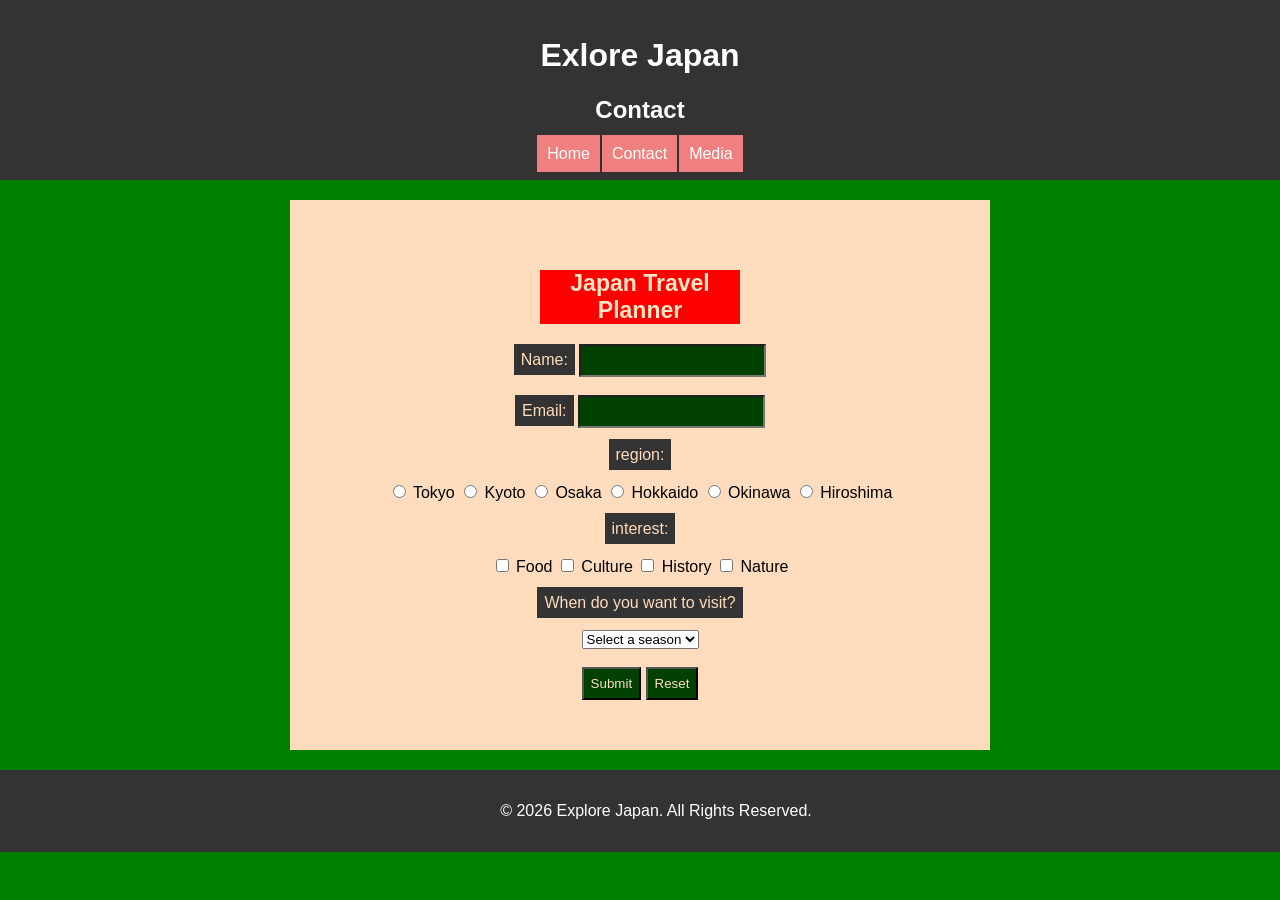
<file: Contact.html>
<!doctype html>
<html lang="en">
  <head>
    <meta charset="UTF-8">
    <meta name="viewport" content="width=device-width, initial-scale=1.0">
    <title>Exlore Japan - Contact</title>
    <link rel="stylesheet" href="main.css">
    <link rel="shortcut icon" href="images/JAPAN-icon.svg">
  </head>
  <body>
    <header>
      <h1>Exlore Japan</h1>
      <h2>Contact</h2>
      <nav>
        <ul>
          <li><a href="index.html">Home</a></li>
          <li><a href="Contact.html">Contact</a></li>
          <li><a href="Media.html">Media</a></li>
        </ul>
      </nav>
    </header>
    <main>
      <form action="Contact.html" method="post" class="contact-form">
        <h2>Japan Travel Planner</h2>
        <label for="name">Name:</label>
        <input type="text" id="name" name="name" required><br><br>

        <label for="email">Email:</label>
        <input type="email" id="email" name="email" required><br><br>

        <label>region:</label>
        <br><br>
          <input type="radio"  name="region" value="Tokyo">
          Tokyo
          
          <input type="radio" name="region" value="Kyoto">
          Kyoto
       
          <input type="radio" name="region" value="Osaka">
          Osaka
        
          <input type="radio" name="region" value="Hokkaido">
          Hokkaido

          <input type="radio" name="region" value="Okinawa">
          Okinawa

          <input type="radio" name="region" value="Hiroshima">
          Hiroshima
         <br><br>
         <label>interest:</label>
         <br><br>
        <input type="checkbox" name="interest" value="Food">
        Food

        <input type="checkbox" name="interest" value="Culture">
        Culture

        <input type="checkbox" name="interest" value="History">
        History

        <input type="checkbox" name="interest" value="Nature">
        Nature
        <br><br>

        <label for="season">When do you want to visit?</label>
        <br><br>
        <select id="season" name="season">
          <option value="">Select a season</option>
          <option value="spring">Spring</option>
          <option value="summer">Summer</option>
          <option value="fall">Fall</option>
          <option value="winter">Winter</option>
        </select>

        <br><br>
        <input type="submit" value="Submit">
        <input type="reset" value="Reset">
      </form>
    </main>
    <footer>
      <p>&copy; 2026 Explore Japan. All Rights Reserved.</p>
    </footer>
  </body>
</html>
</file>
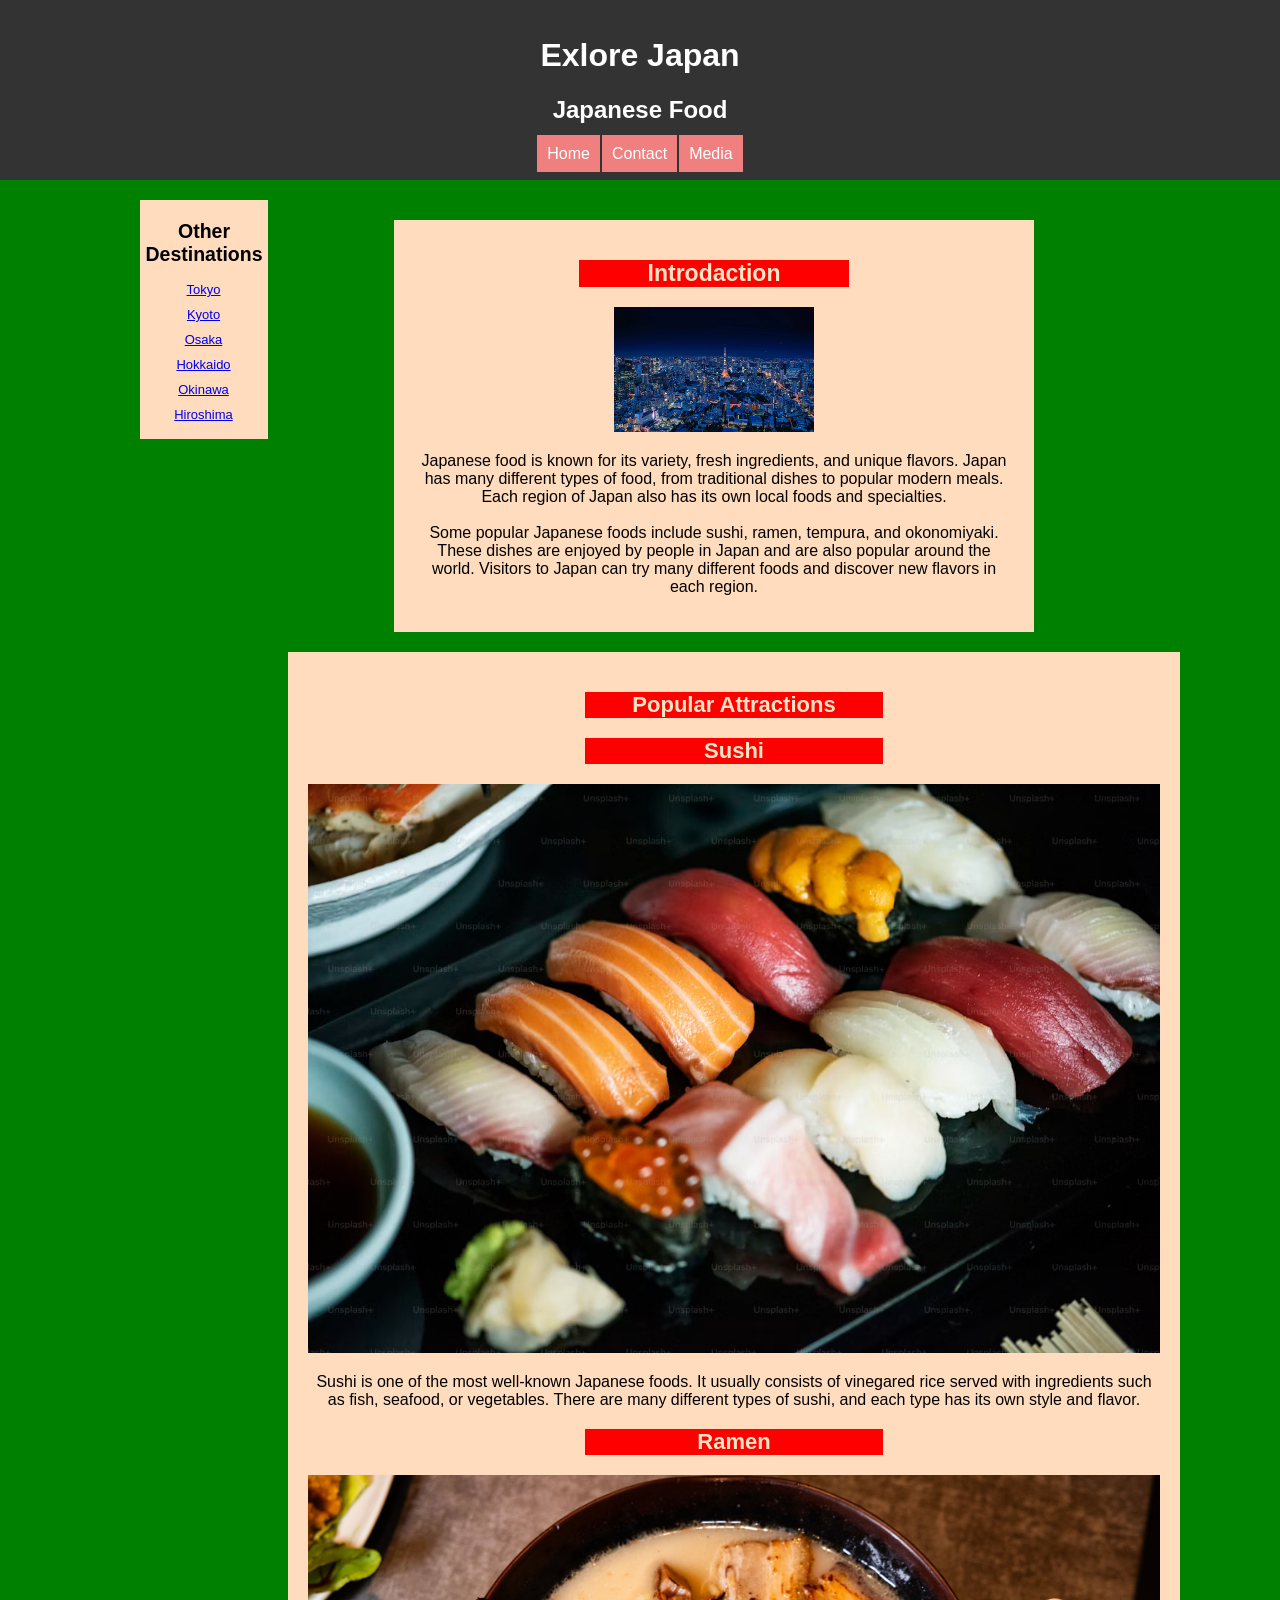
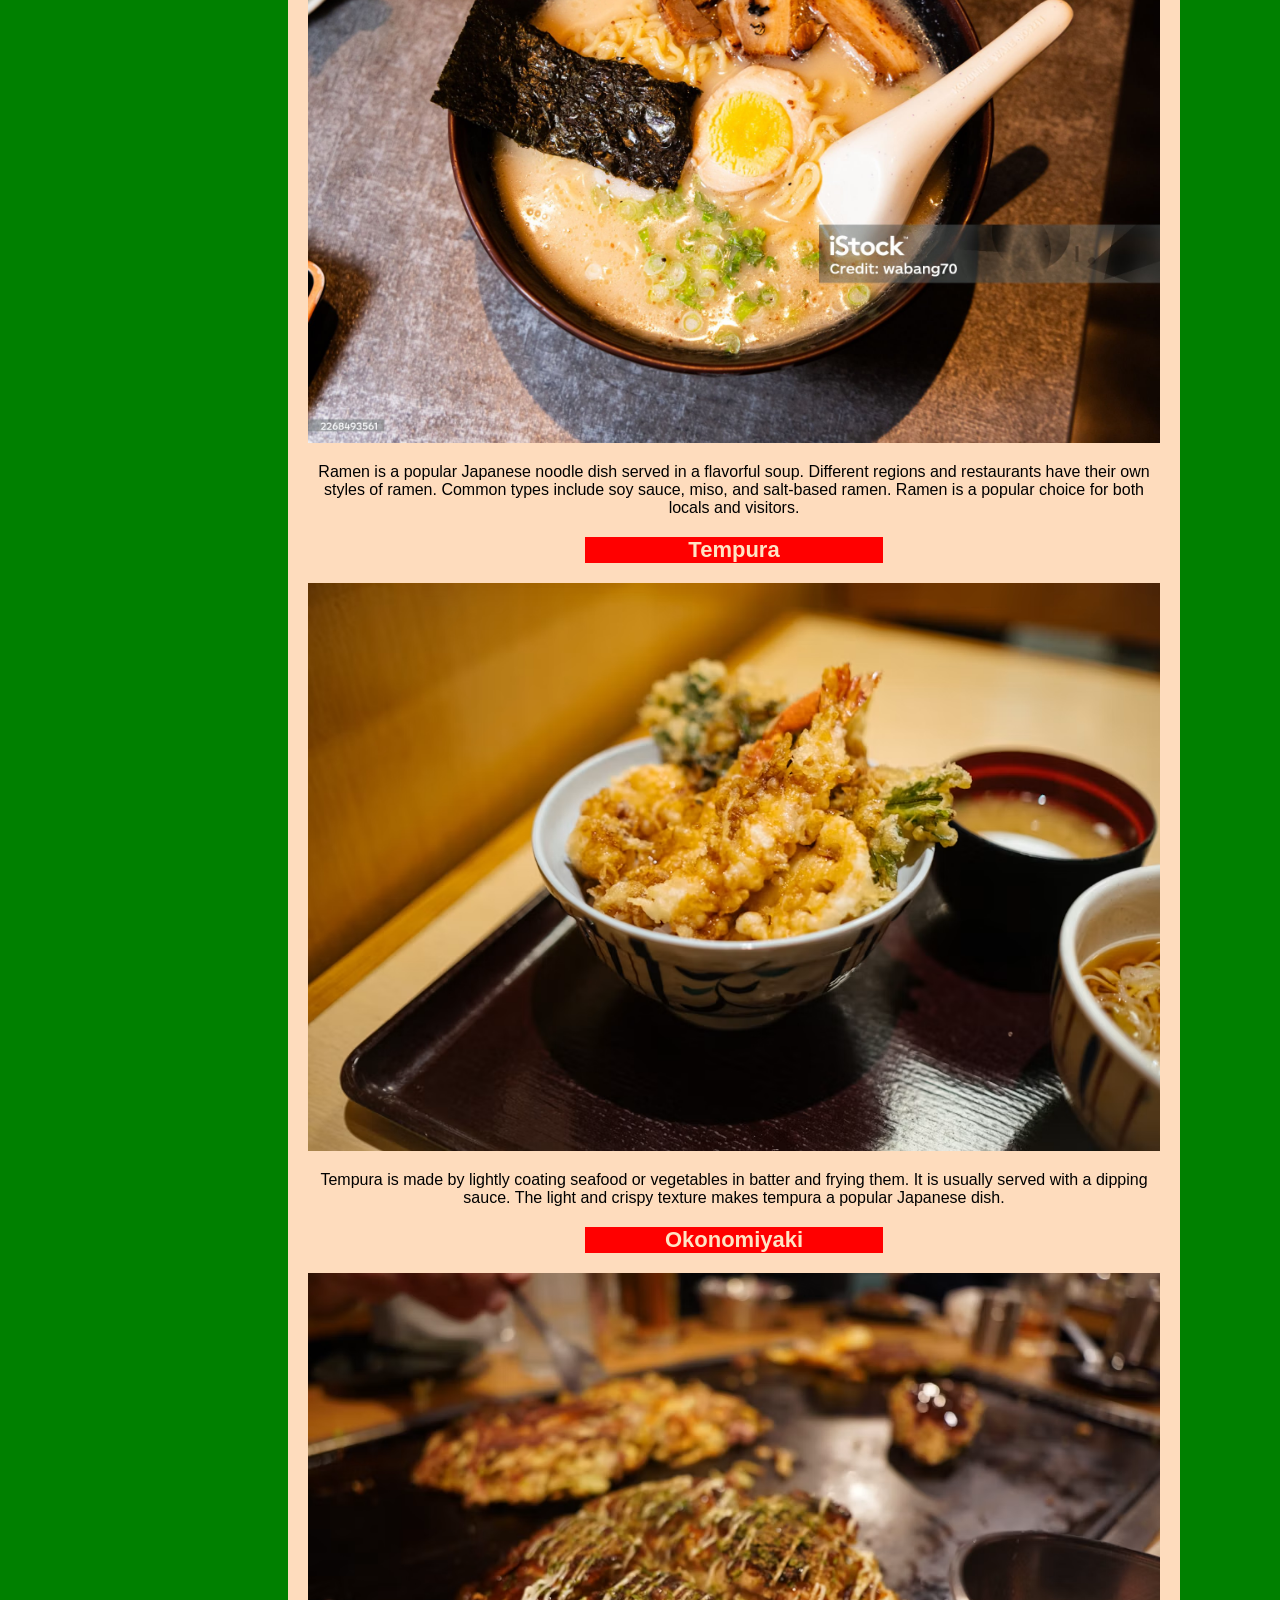
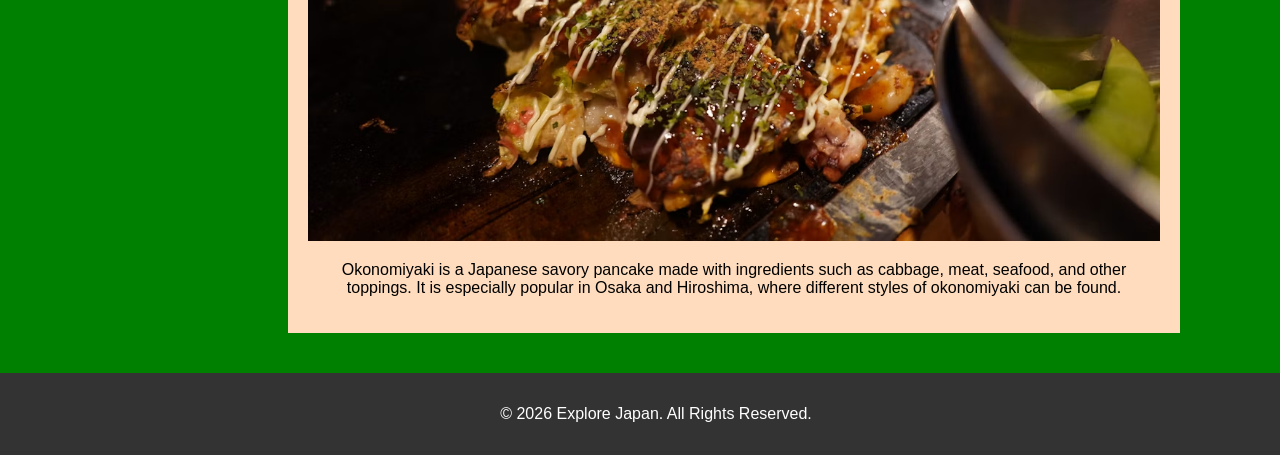
<file: food.html>
<!doctype html>
<html lang="en">
  <head>
    <meta charset="UTF-8">
    <meta name="viewport" content="width=device-width, initial-scale=1.0">
    <title>Exlore Japan - Food</title>
    <link rel="stylesheet" href="main.css">
    <link rel="shortcut icon" href="images/JAPAN-icon.svg">

     <style>
        body {
            text-align: center;
        }
     </style>

  </head>
  <body>
    <header>
      <h1>Exlore Japan</h1>
      <h2>Japanese Food</h2>
      <nav>
        <ul>
          <li><a href="index.html">Home</a></li>
          <li><a href="Contact.html">Contact</a></li>
          <li><a href="Media.html">Media</a></li>
        </ul>
      </nav>
    </header>
    <div class="MCC">
      <aside id="secondary-menu">
        <h2>Other Destinations</h2>
        <ul> 
        <li><a href="Tokyo.html">Tokyo</a></li>
        <li><a href="Kyoto.html">Kyoto</a></li>
        <li><a href="Osaka.html">Osaka</a></li>
        <li><a href="Hokkaido.html">Hokkaido</a></li>
        <li><a href="Okinawa.html">Okinawa</a></li>
        <li><a href="Hiroshima.html">Hiroshima</a></li>
        </ul>
      </aside>
    <main>
      <section id="Introdaction">
        <h2>Introdaction</h2>
        <img src="images/Tokyo.avif" alt="Tokyo" width="200">
        <p>
          Japanese food is known for its variety, fresh ingredients, and unique flavors. Japan has many different types of food, from traditional dishes to popular modern meals. Each region of Japan also has its own local foods and specialties.
          <br><br>
         Some popular Japanese foods include sushi, ramen, tempura, and okonomiyaki. These dishes are enjoyed by people in Japan and are also popular around the world. Visitors to Japan can try many different foods and discover new flavors in each region.
        </p>
      </section>
      <section id="Attractions">
        <h2>Popular Attractions</h2>
       <div>
          <h2>Sushi</h2>
          <img src="images/Sushi.avif" alt="Sushi" width="200">
          <p>Sushi is one of the most well-known Japanese foods. It usually consists of vinegared rice served with ingredients such as fish, seafood, or vegetables. There are many different types of sushi, and each type has its own style and flavor.</p>
       </div>
       <div>
          <h2>Ramen</h2>
          <img src="images/Ramen.jpg" alt="Ramen" width="200">
          <p>Ramen is a popular Japanese noodle dish served in a flavorful soup. Different regions and restaurants have their own styles of ramen. Common types include soy sauce, miso, and salt-based ramen. Ramen is a popular choice for both locals and visitors.</p>
       </div>
       <div>
          <h2>Tempura</h2>
          <img src="images/Tempura.avif" alt="Tempura" width="200">
          <p>Tempura is made by lightly coating seafood or vegetables in batter and frying them. It is usually served with a dipping sauce. The light and crispy texture makes tempura a popular Japanese dish.</p>
       </div>
       <div>
          <h2>Okonomiyaki</h2>
          <img src="images/Okonomiyaki.avif" alt="Okonomiyaki" width="200">
          <p>Okonomiyaki is a Japanese savory pancake made with ingredients such as cabbage, meat, seafood, and other toppings. It is especially popular in Osaka and Hiroshima, where different styles of okonomiyaki can be found.</p>
       </div>
      </section>
    </main>
    </div>
    <footer>
      <p>&copy; 2026 Explore Japan. All Rights Reserved.</p>
    </footer>
  </body>
</html>
</file>
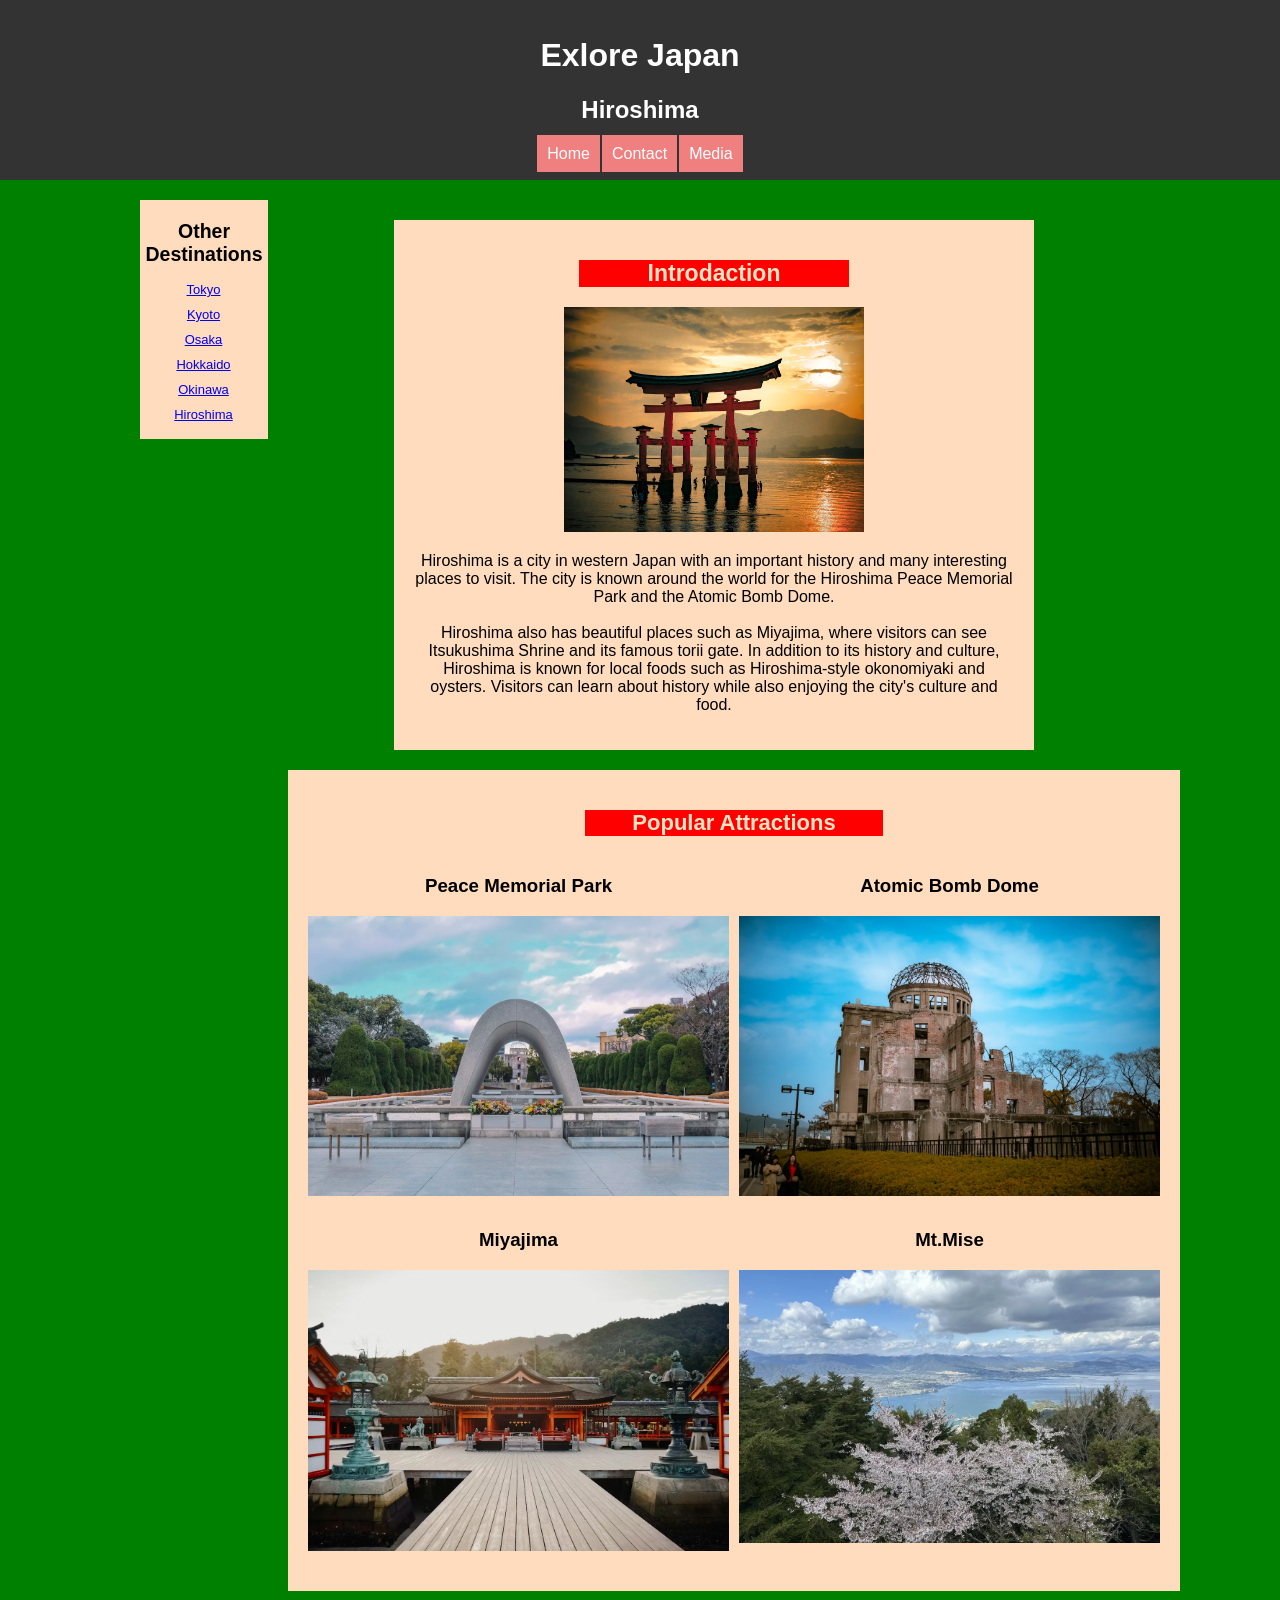
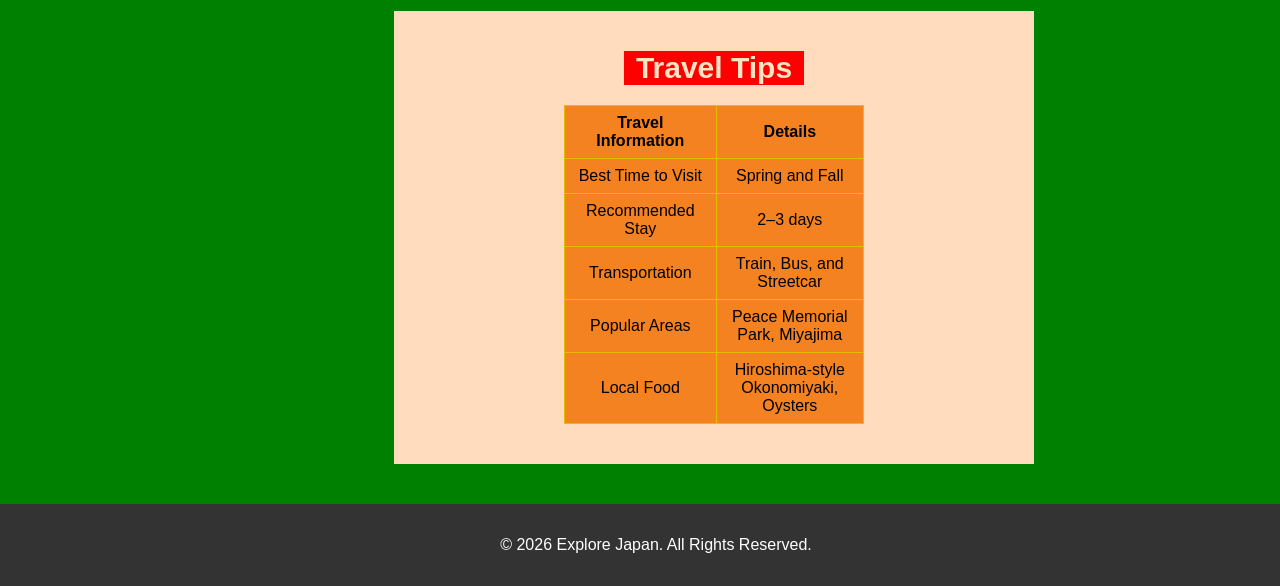
<file: Hiroshima.html>
<!doctype html>
<html lang="en">
  <head>
    <meta charset="UTF-8">
    <meta name="viewport" content="width=device-width, initial-scale=1.0">
    <title>Exlore Japan - Hiroshima</title>
    <link rel="stylesheet" href="main.css">
    <link rel="shortcut icon" href="images/JAPAN-icon.svg">

    <style>
      body {
        text-align: center;
      }
    </style>
  </head>
  <body>
    <header>
      <h1>Exlore Japan</h1>
      <h2>Hiroshima</h2>
      <nav>
        <ul>
          <li><a href="index.html">Home</a></li>
          <li><a href="Contact.html">Contact</a></li>
          <li><a href="Media.html">Media</a></li>
        </ul>
      </nav>
    </header>
    <div class="MCC">
      <aside id="secondary-menu">
        <h2>Other Destinations</h2>
        <ul>
          <li><a href="Tokyo.html">Tokyo</a></li>
          <li><a href="Kyoto.html">Kyoto</a></li>
          <li><a href="Osaka.html">Osaka</a></li>
          <li><a href="Hokkaido.html">Hokkaido</a></li>
          <li><a href="Okinawa.html">Okinawa</a></li>
          <li><a href="Hiroshima.html">Hiroshima</a></li>
        </ul>
      </aside>
      <main>
        <section id="Introdaction">
          <h2>Introdaction</h2>
          <img src="images/Hiroshima.avif" alt="Hokkaido" width="300">

          <p>
            Hiroshima is a city in western Japan with an important history and many interesting places to visit. The city is known around the world for the Hiroshima Peace Memorial Park and the Atomic Bomb Dome.
            <br><br>
            Hiroshima also has beautiful places such as Miyajima, where visitors can see Itsukushima Shrine and its famous torii gate. In addition to its history and culture, Hiroshima is known for local foods such as Hiroshima-style okonomiyaki and oysters. Visitors can learn about history while also enjoying the city's culture and food.
          </p>
        </section>
        <section id="Attractions">
          <h2>Popular Attractions</h2>
          <ul>
            <li>
              <h3>Peace Memorial Park</h3>
              <img
                src="images/Peace-Memorial-Park.avif"
                alt="Peace Memorial Park"
                width="200">
            </li>
            <li>
              <h3>Atomic Bomb Dome</h3>
              <img src="images/Atomic-Bomb-Dome.avif" alt="Atomic Bomb Dome" width="200">
            </li>
            <li>
              <h3>Miyajima</h3>
              <img
                src="images/Miyajima.avif"
                alt="Miyajima"
                width="200">
            </li>
            <li>
              <h3>Mt.Mise</h3>
              <img src="images/Mt.Mise.webp" alt="Beaches" width="200">
            </li>
          </ul>
        </section>
        <section id="Travel-Tips">
          <h2>Travel Tips</h2>
          <table style="width: 1000px">
            <thead>
              <tr>
                <th>Travel Information</th>
                <th>Details</th>
              </tr>
            </thead>
            <tbody>
              <tr>
                <td>Best Time to Visit</td>
                <td>Spring and Fall</td>
              </tr>
              <tr>
                <td>Recommended Stay</td>
                <td>2–3 days</td>
              </tr>
              <tr>
                <td>Transportation</td>
                <td>Train, Bus, and Streetcar</td>
              </tr>
              <tr>
                <td>Popular Areas</td>
                <td>Peace Memorial Park, Miyajima</td>
              </tr>
              <tr>
                <td>Local Food</td>
                <td>Hiroshima-style Okonomiyaki, Oysters</td>
              </tr>
            </tbody>
          </table>
        </section>
      </main>
    </div>
    <footer>
      <p>&copy; 2026 Explore Japan. All Rights Reserved.</p>
    </footer>
  </body>
</html>
</file>
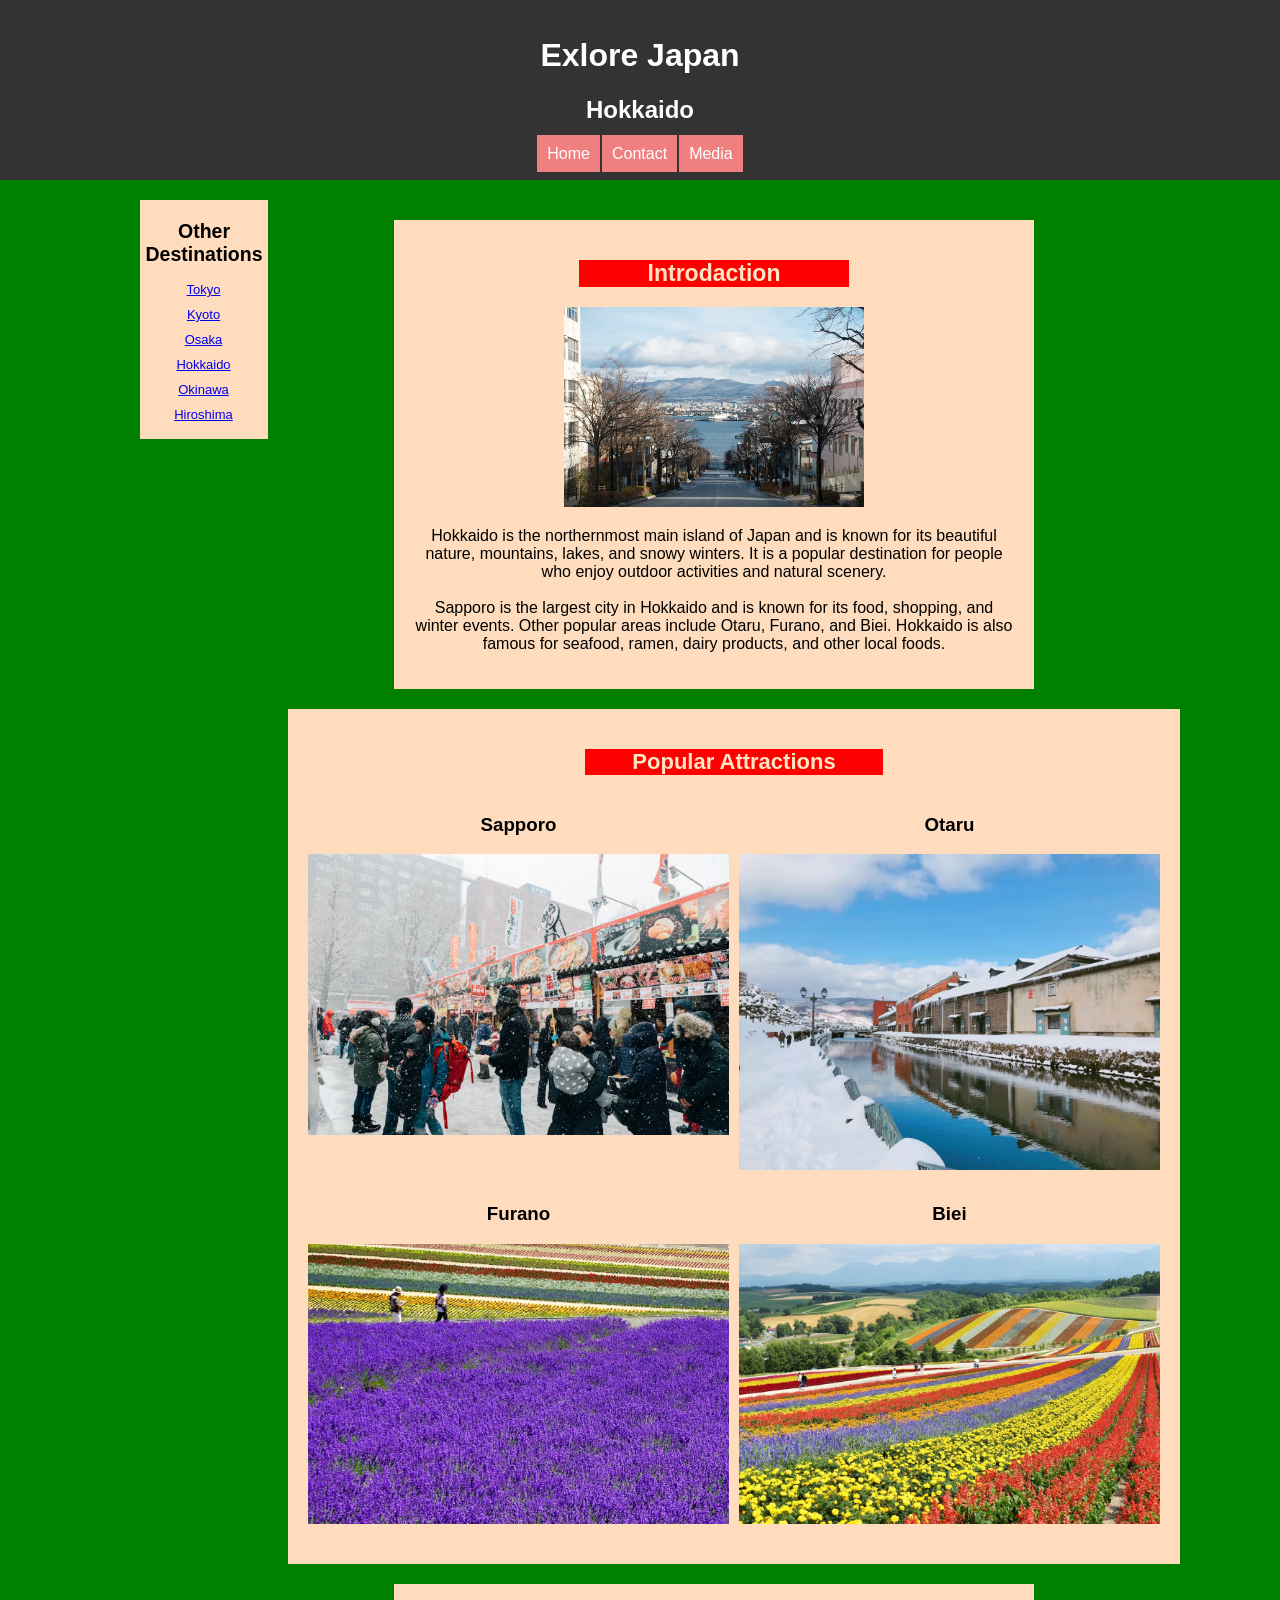
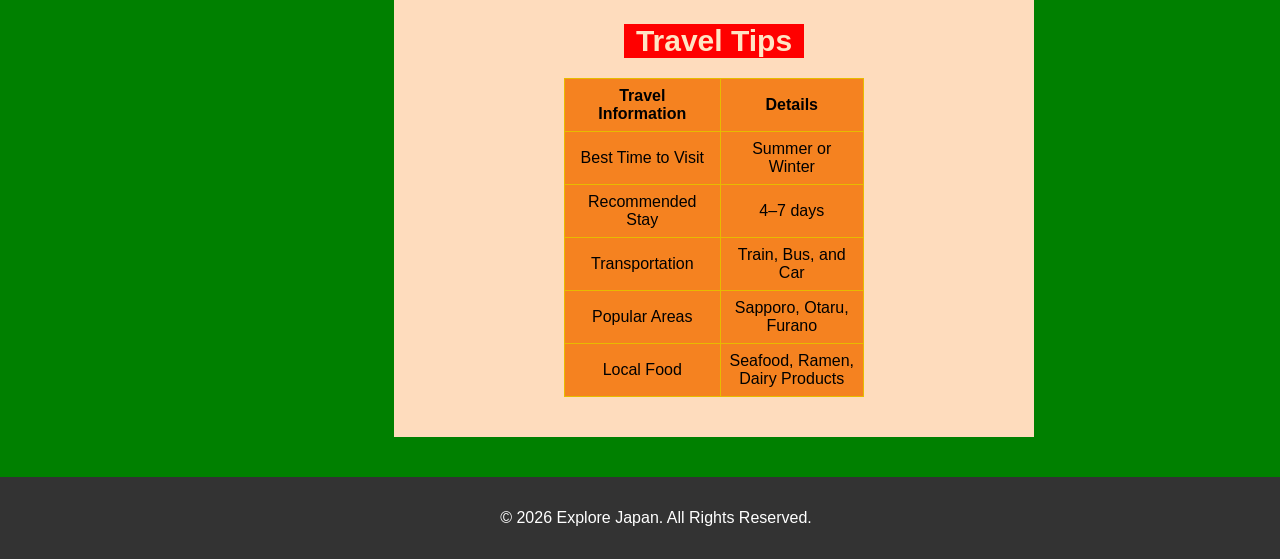
<file: Hokkaido.html>
<!doctype html>
<html lang="en">
  <head>
    <meta charset="UTF-8">
    <meta name="viewport" content="width=device-width, initial-scale=1.0">
    <title>Exlore Japan - Hokkaido</title>
    <link rel="stylesheet" href="main.css">
    <link rel="shortcut icon" href="images/JAPAN-icon.svg">

    <style>
      body {
        text-align: center;
      }
    </style>
  </head>
  <body>
    <header>
      <h1>Exlore Japan</h1>
      <h2>Hokkaido</h2>
      <nav>
        <ul>
          <li><a href="index.html">Home</a></li>
          <li><a href="Contact.html">Contact</a></li>
          <li><a href="Media.html">Media</a></li>
        </ul>
      </nav>
    </header>
    <div class="MCC">
      <aside id="secondary-menu">
        <h2>Other Destinations</h2>
        <ul>
          <li><a href="Tokyo.html">Tokyo</a></li>
          <li><a href="Kyoto.html">Kyoto</a></li>
          <li><a href="Osaka.html">Osaka</a></li>
          <li><a href="Hokkaido.html">Hokkaido</a></li>
          <li><a href="Okinawa.html">Okinawa</a></li>
          <li><a href="Hiroshima.html">Hiroshima</a></li>
        </ul>
      </aside>
      <main>
        <section id="Introdaction">
          <h2>Introdaction</h2>
          <img src="images/Hokkaido.avif" alt="Hokkaido" width="300">
          <p>
            Hokkaido is the northernmost main island of Japan and is known for its beautiful nature, mountains, lakes, and snowy winters. It is a popular destination for people who enjoy outdoor activities and natural scenery.
            <br><br>
            Sapporo is the largest city in Hokkaido and is known for its food, shopping, and winter events. Other popular areas include Otaru, Furano, and Biei. Hokkaido is also famous for seafood, ramen, dairy products, and other local foods.
          </p>
        </section>
        <section id="Attractions">
          <h2>Popular Attractions</h2>
          <ul>
            <li>
              <h3>Sapporo</h3>
              <img
                src="images/Sapporo.avif"
                alt="Sapporo"
                width="200">
            </li>
            <li>
              <h3>Otaru</h3>
              <img src="images/Otaru.avif" alt="Otaru" width="200">
            </li>
            <li>
              <h3>Furano</h3>
              <img
                src="images/Furano.avif"
                alt="Furano"
                width="200">
            </li>
            <li>
              <h3>Biei</h3>
              <img src="images/Biei.avif" alt="Biei" width="200">
            </li>
          </ul>
        </section>
        <section id="Travel-Tips">
          <h2>Travel Tips</h2>
          <table style="width: 1000px">
            <thead>
              <tr>
                <th>Travel Information</th>
                <th>Details</th>
              </tr>
            </thead>
            <tbody>
              <tr>
                <td>Best Time to Visit</td>
                <td>Summer or Winter</td>
              </tr>
              <tr>
                <td>Recommended Stay</td>
                <td>4–7 days</td>
              </tr>
              <tr>
                <td>Transportation</td>
                <td>Train, Bus, and Car</td>
              </tr>
              <tr>
                <td>Popular Areas</td>
                <td>Sapporo, Otaru, Furano</td>
              </tr>
              <tr>
                <td>Local Food</td>
                <td>Seafood, Ramen, Dairy Products</td>
              </tr>
            </tbody>
          </table>
        </section>
      </main>
    </div>
    <footer>
      <p>&copy; 2026 Explore Japan. All Rights Reserved.</p>
    </footer>
  </body>
</html>
</file>
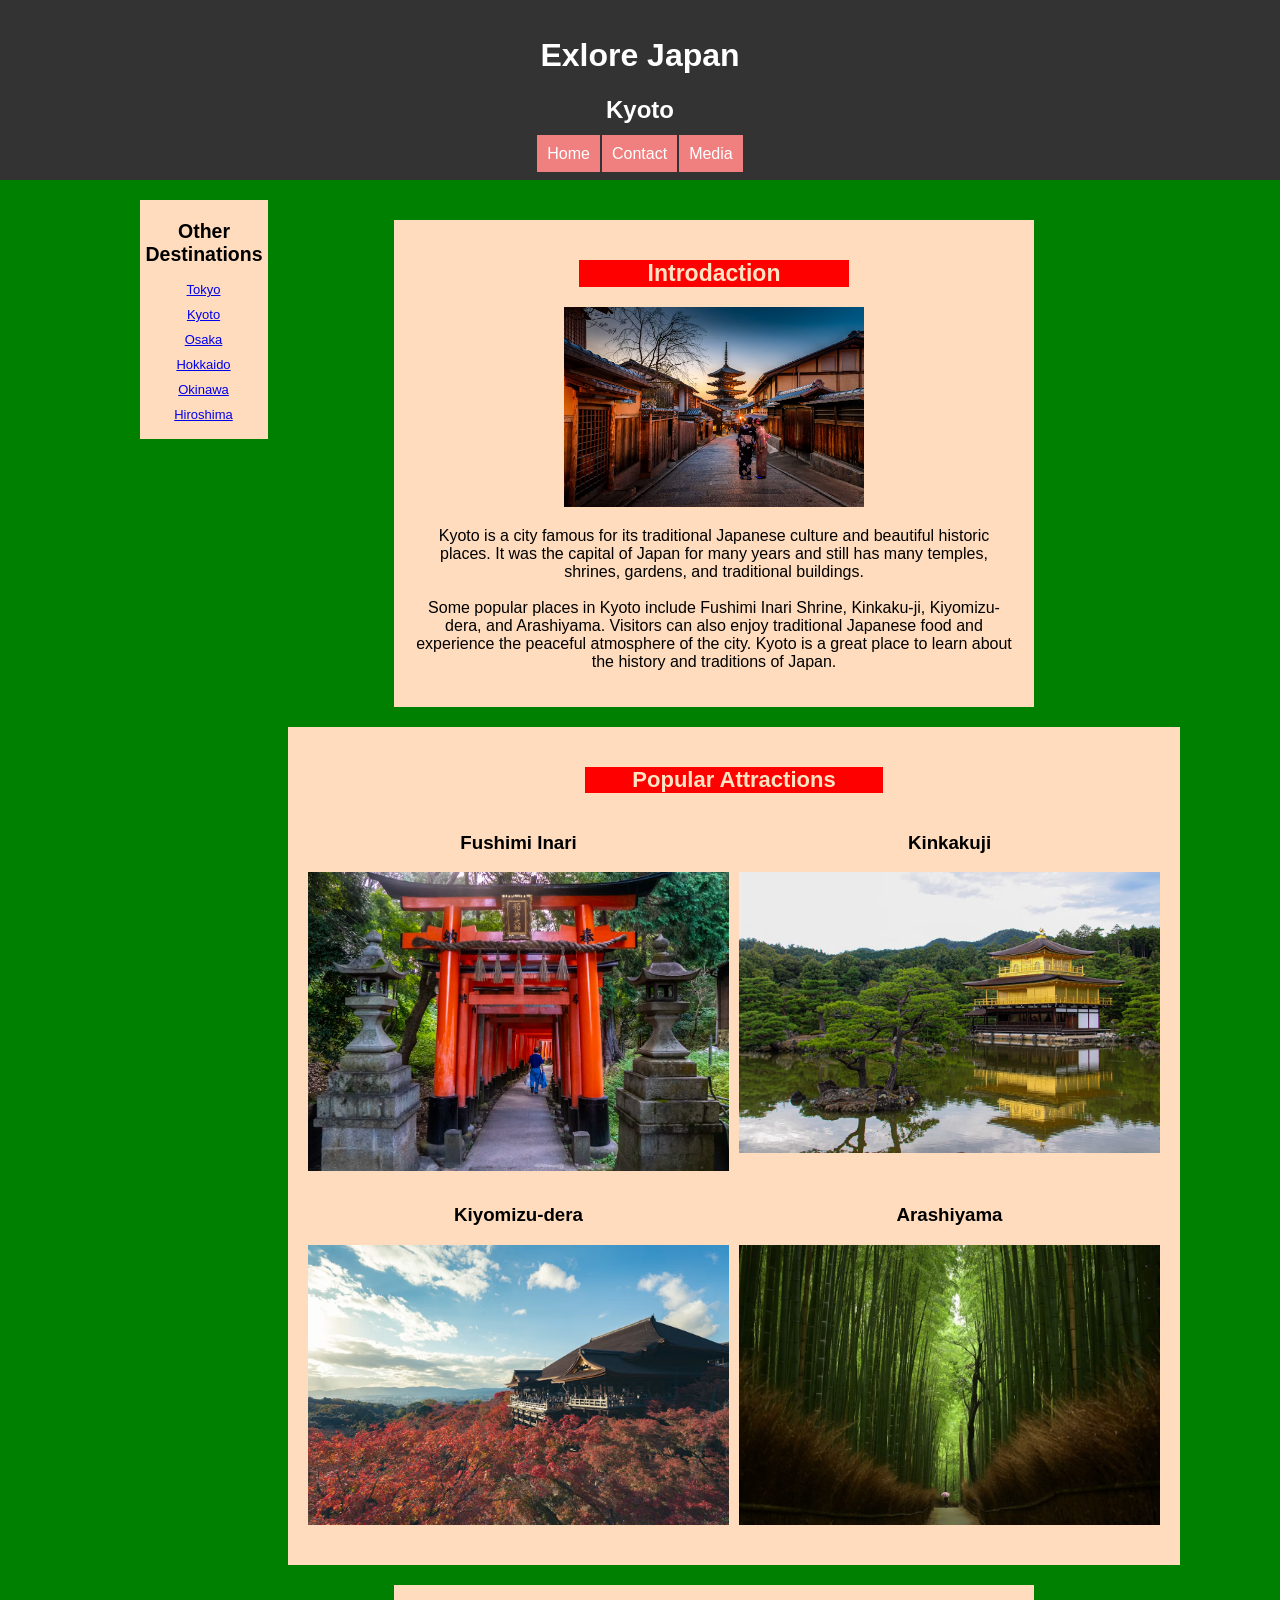
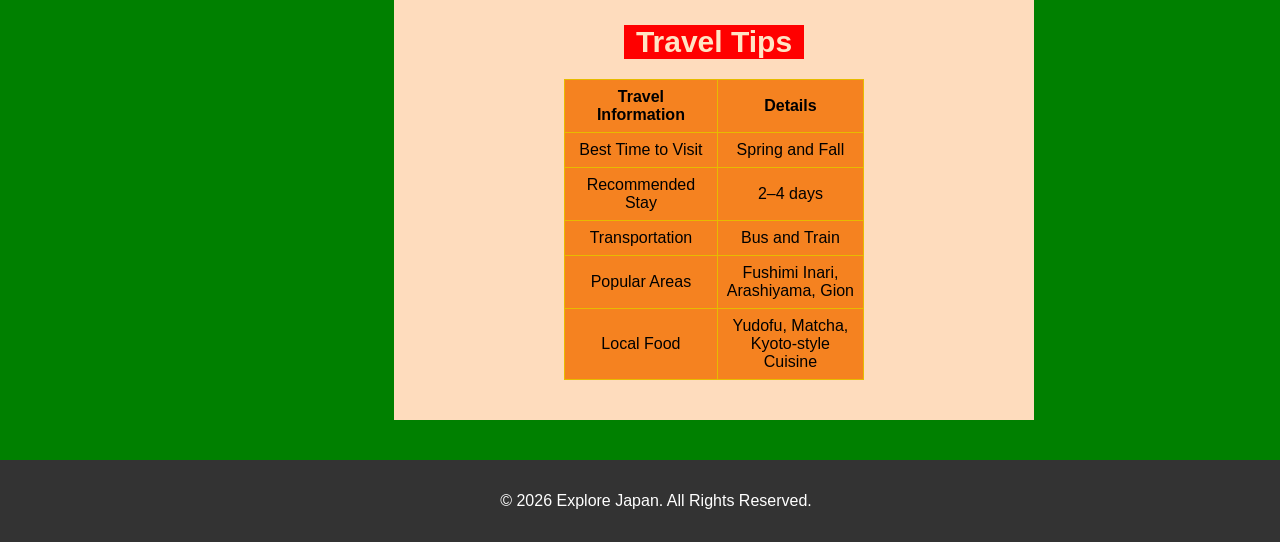
<file: Kyoto.html>
<!doctype html>
<html lang="en">
  <head>
    <meta charset="UTF-8">
    <meta name="viewport" content="width=device-width, initial-scale=1.0">
    <title>Exlore Japan - Kyoto</title>
    <link rel="stylesheet" href="main.css">
    <link rel="shortcut icon" href="images/JAPAN-icon.svg">

     <style>
        body {
            text-align: center;
        }
     </style>

  </head>
  <body>
    <header>
      <h1>Exlore Japan</h1>
      <h2>Kyoto</h2>
      <nav>
        <ul>
          <li><a href="index.html">Home</a></li>
          <li><a href="Contact.html">Contact</a></li>
          <li><a href="Media.html">Media</a></li>
        </ul>
      </nav>
    </header>
    <div class="MCC">
      <aside id="secondary-menu">
        <h2>Other Destinations</h2>
        <ul> 
        <li><a href="Tokyo.html">Tokyo</a></li>
        <li><a href="Kyoto.html">Kyoto</a></li>
        <li><a href="Osaka.html">Osaka</a></li>
        <li><a href="Hokkaido.html">Hokkaido</a></li>
        <li><a href="Okinawa.html">Okinawa</a></li>
        <li><a href="Hiroshima.html">Hiroshima</a></li>
        </ul>
      </aside>
    <main>
      <section id="Introdaction">
        <h2>Introdaction</h2>
        <img src="images/Kyoto.avif" alt="Kyoto" width="300">
        <p>
          Kyoto is a city famous for its traditional Japanese culture and beautiful historic places. It was the capital of Japan for many years and still has many temples, shrines, gardens, and traditional buildings.
          <br><br>
         Some popular places in Kyoto include Fushimi Inari Shrine, Kinkaku-ji, Kiyomizu-dera, and Arashiyama. Visitors can also enjoy traditional Japanese food and experience the peaceful atmosphere of the city. Kyoto is a great place to learn about the history and traditions of Japan.
        </p>
      </section>
      <section id="Attractions">
        <h2>Popular Attractions</h2>
        <ul>
            <li>
                <h3>Fushimi Inari</h3>
                <img src="images/Fushimi-Inari.avif" alt="Fushimi Inari" width="200">
            </li>
            <li>
                <h3>Kinkakuji</h3>
                <img src="images/Kinkakuji.avif" alt="Kinkakuji" width="200">
            </li>
            <li>
                <h3>Kiyomizu-dera</h3>
                <img src="images/Kiyomizu-dera.avif" alt="Kiyomizu dera" width="200">
            </li>
            <li>
                <h3>Arashiyama</h3>
                <img src="images/Arashiyama.avif" alt="Arashiyama" width="200">
            </li>
        </ul>
      </section>
      <section id="Travel-Tips">
            <h2>Travel Tips</h2>
            <table style="width: 1000px;">
            <thead>
                <tr>
                    <th>Travel Information</th>
                    <th>Details</th>
                </tr>
            </thead>
            <tbody>
                <tr>
                    <td>Best Time to Visit</td>
                    <td>Spring and Fall</td>
                </tr>
                <tr>
                    <td>Recommended Stay</td>
                    <td>2–4 days</td>
                </tr>
                <tr>
                    <td>Transportation</td>
                    <td>Bus and Train</td>
                </tr>
                <tr>
                    <td>Popular Areas</td>
                    <td>Fushimi Inari, Arashiyama, Gion</td>
                </tr>
                <tr>
                    <td>Local Food</td>
                    <td>Yudofu, Matcha, Kyoto-style Cuisine</td>
                </tr>
            </tbody>
            </table>
      </section>
    </main>
    </div>
    <footer>
      <p>&copy; 2026 Explore Japan. All Rights Reserved.</p>
    </footer>
  </body>
</html>
</file>
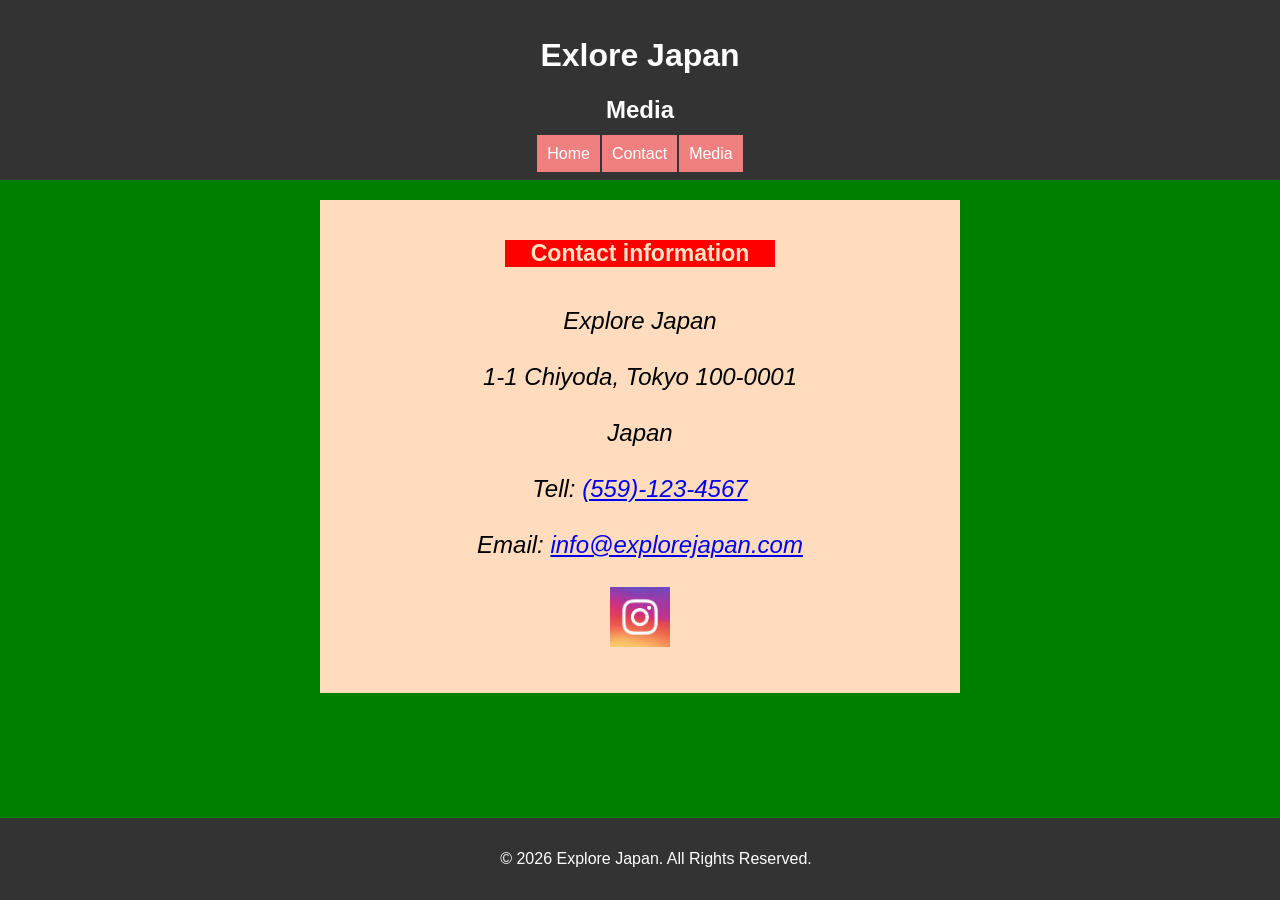
<file: Media.html>
<!doctype html>
<html lang="en">
  <head>
    <meta charset="UTF-8">
    <meta name="viewport" content="width=device-width, initial-scale=1.0">
    <title>Exlore Japan - Media</title>
    <link rel="stylesheet" href="main.css">
    <link rel="shortcut icon" href="images/JAPAN-icon.svg">

    <style>
      body {
        text-align: center;
      }

      footer {
        position: fixed
      }
    </style>

  </head>
  <body>
    <header>
      <h1>Exlore Japan</h1>
      <h2>Media</h2>
      <nav>
        <ul>
          <li><a href="index.html">Home</a></li>
          <li><a href="Contact.html">Contact</a></li>
          <li><a href="Media.html">Media</a></li>
        </ul>
      </nav>
    </header>
    <main>
        <section id="Introdaction">
         <h2>Contact information</h2>   
       <address>
        Explore Japan<br><br>
        1-1 Chiyoda, Tokyo 100-0001<br><br>
        Japan<br><br>
        Tell: <a href="tel:+15591234567">(559)-123-4567</a><br><br>
        Email: <a href="mailto:info@explorejapan.com">info@explorejapan.com</a><br><br>
        <a href="https://www.instagram.com/"><img src="images/Instagram.jpg" alt="Instagram" width="60"></a> 
       </address>
       </section>
    </main>
    <footer>
      <p>&copy; 2026 Explore Japan. All Rights Reserved.</p>
    </footer>
  </body>
</html>
</file>
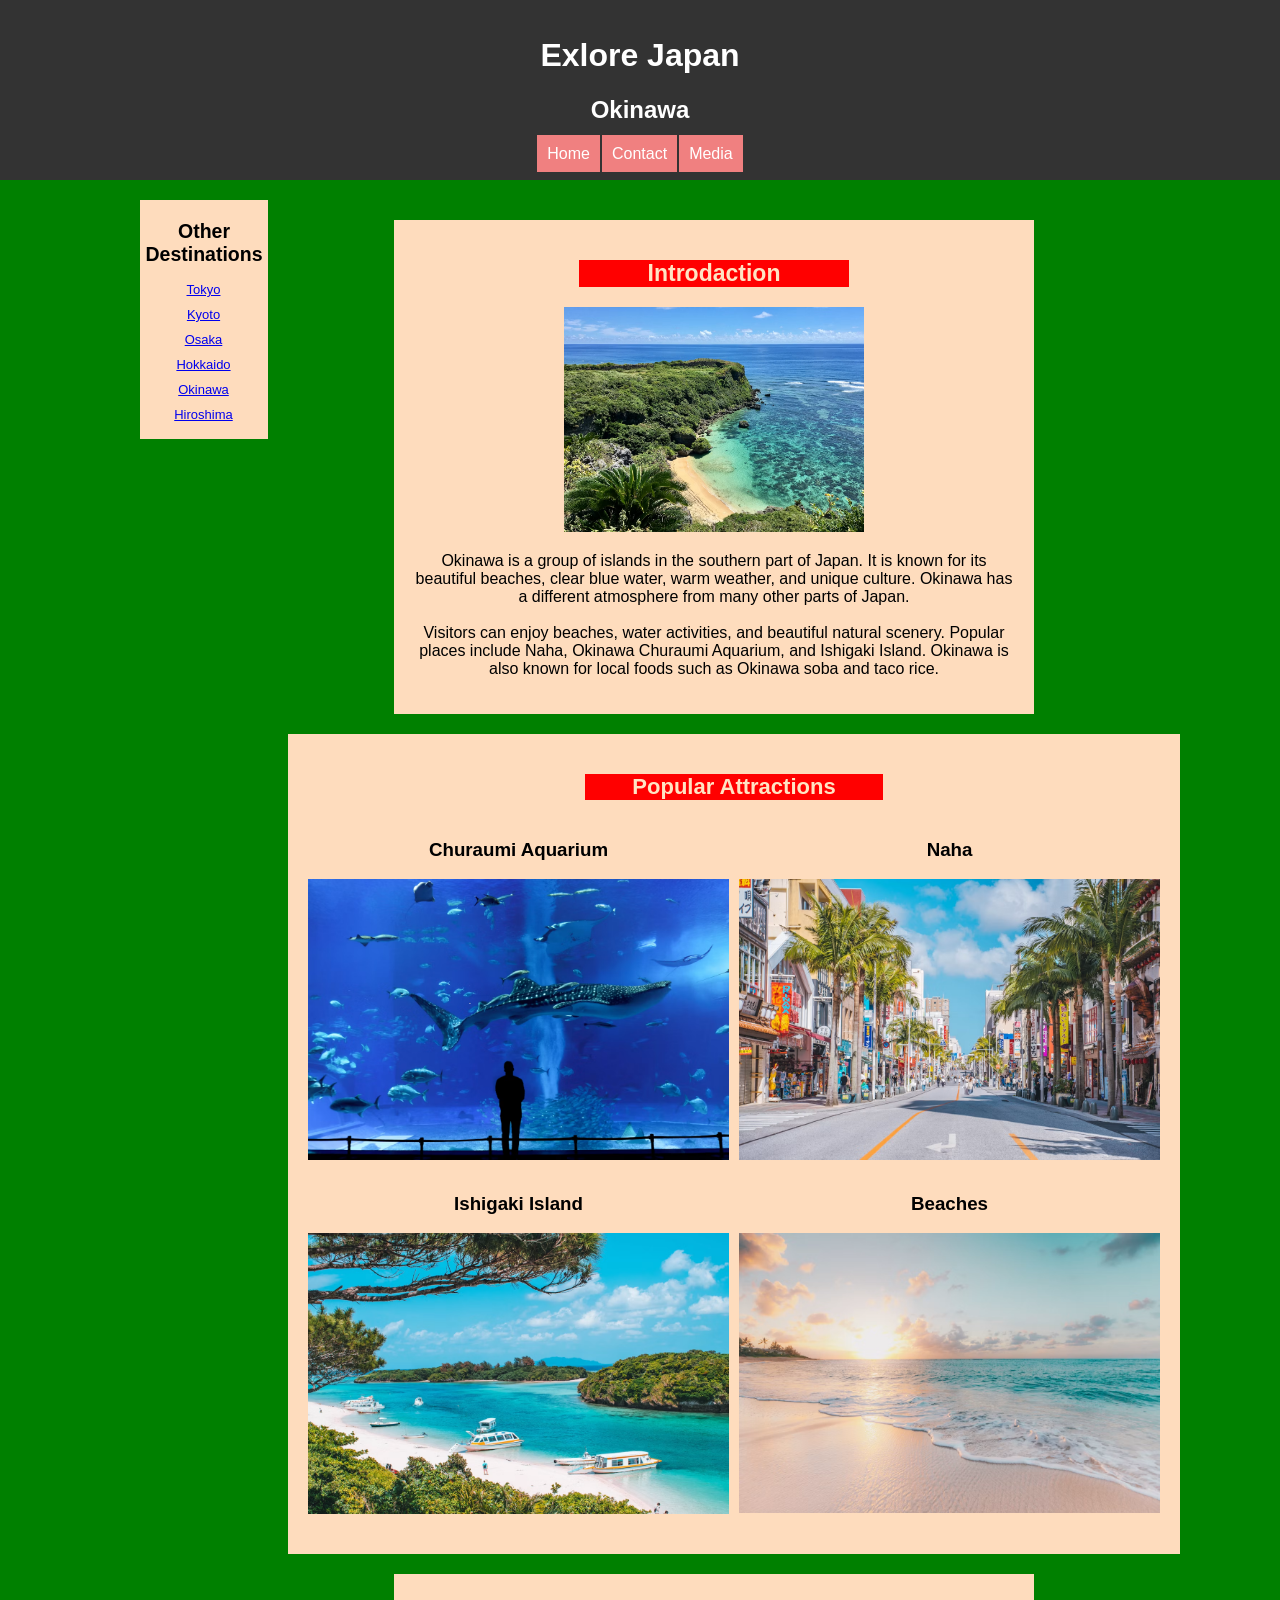
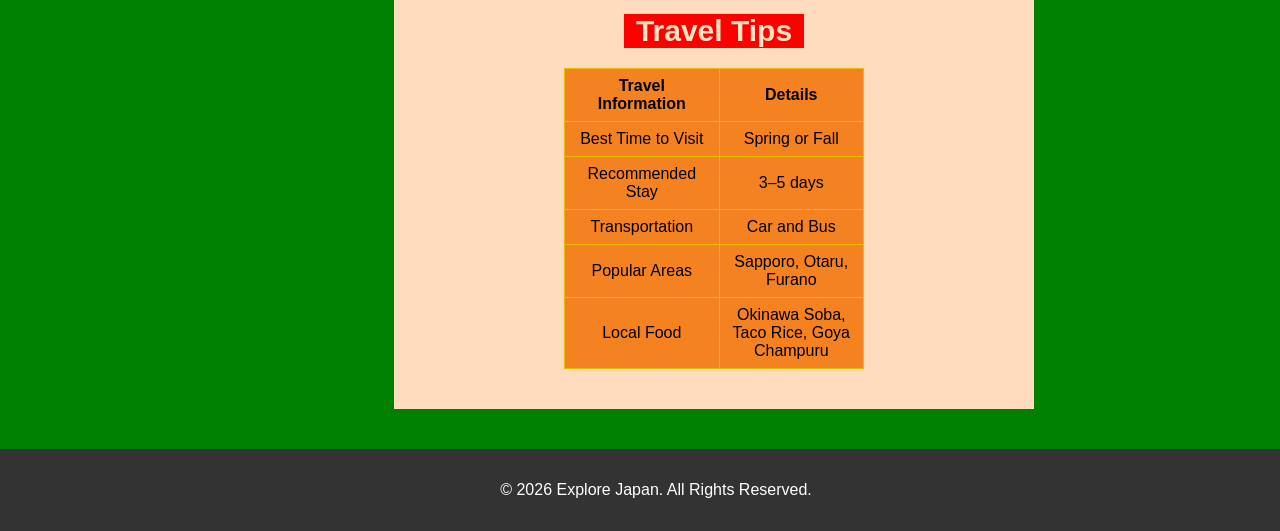
<file: Okinawa.html>
<!doctype html>
<html lang="en">
  <head>
    <meta charset="UTF-8">
    <meta name="viewport" content="width=device-width, initial-scale=1.0">
    <title>Exlore Japan - Okinawa</title>
    <link rel="stylesheet" href="main.css">
    <link rel="shortcut icon" href="images/JAPAN-icon.svg">

    <style>
      body {
        text-align: center;
      }
    </style>
  </head>
  <body>
    <header>
      <h1>Exlore Japan</h1>
      <h2>Okinawa</h2>
      <nav>
        <ul>
          <li><a href="index.html">Home</a></li>
          <li><a href="Contact.html">Contact</a></li>
          <li><a href="Media.html">Media</a></li>
        </ul>
      </nav>
    </header>
    <div class="MCC">
      <aside id="secondary-menu">
        <h2>Other Destinations</h2>
        <ul>
          <li><a href="Tokyo.html">Tokyo</a></li>
          <li><a href="Kyoto.html">Kyoto</a></li>
          <li><a href="Osaka.html">Osaka</a></li>
          <li><a href="Hokkaido.html">Hokkaido</a></li>
          <li><a href="Okinawa.html">Okinawa</a></li>
          <li><a href="Hiroshima.html">Hiroshima</a></li>
        </ul>
      </aside>
      <main>
        <section id="Introdaction">
          <h2>Introdaction</h2>
          <img src="images/Okinawa.avif" alt="Hokkaido" width="300">
          <p>
            Okinawa is a group of islands in the southern part of Japan. It is known for its beautiful beaches, clear blue water, warm weather, and unique culture. Okinawa has a different atmosphere from many other parts of Japan.
            <br><br>
            Visitors can enjoy beaches, water activities, and beautiful natural scenery. Popular places include Naha, Okinawa Churaumi Aquarium, and Ishigaki Island. Okinawa is also known for local foods such as Okinawa soba and taco rice.
          </p>
        </section>
        <section id="Attractions">
          <h2>Popular Attractions</h2>
          <ul>
            <li>
              <h3>Churaumi Aquarium</h3>
              <img
                src="images/Churaumi-Aquarium.avif"
                alt="Churaumi Aquarium"
                width="200">
            </li>
            <li>
              <h3>Naha</h3>
              <img src="images/Naha.avif" alt="Naha" width="200">
            </li>
            <li>
              <h3>Ishigaki Island</h3>
              <img
                src="images/Ishigaki-Island.avif"
                alt="Ishigaki Island"
                width="200">
            </li>
            <li>
              <h3>Beaches</h3>
              <img src="images/Beaches.avif" alt="Beaches" width="200">
            </li>
          </ul>
        </section>
        <section id="Travel-Tips">
          <h2>Travel Tips</h2>
          <table style="width: 1000px">
            <thead>
              <tr>
                <th>Travel Information</th>
                <th>Details</th>
              </tr>
            </thead>
            <tbody>
              <tr>
                <td>Best Time to Visit</td>
                <td>Spring or Fall</td>
              </tr>
              <tr>
                <td>Recommended Stay</td>
                <td>3–5 days</td>
              </tr>
              <tr>
                <td>Transportation</td>
                <td>Car and Bus</td>
              </tr>
              <tr>
                <td>Popular Areas</td>
                <td>Sapporo, Otaru, Furano</td>
              </tr>
              <tr>
                <td>Local Food</td>
                <td>Okinawa Soba, Taco Rice, Goya Champuru</td>
              </tr>
            </tbody>
          </table>
        </section>
      </main>
    </div>
    <footer>
      <p>&copy; 2026 Explore Japan. All Rights Reserved.</p>
    </footer>
  </body>
</html>
</file>
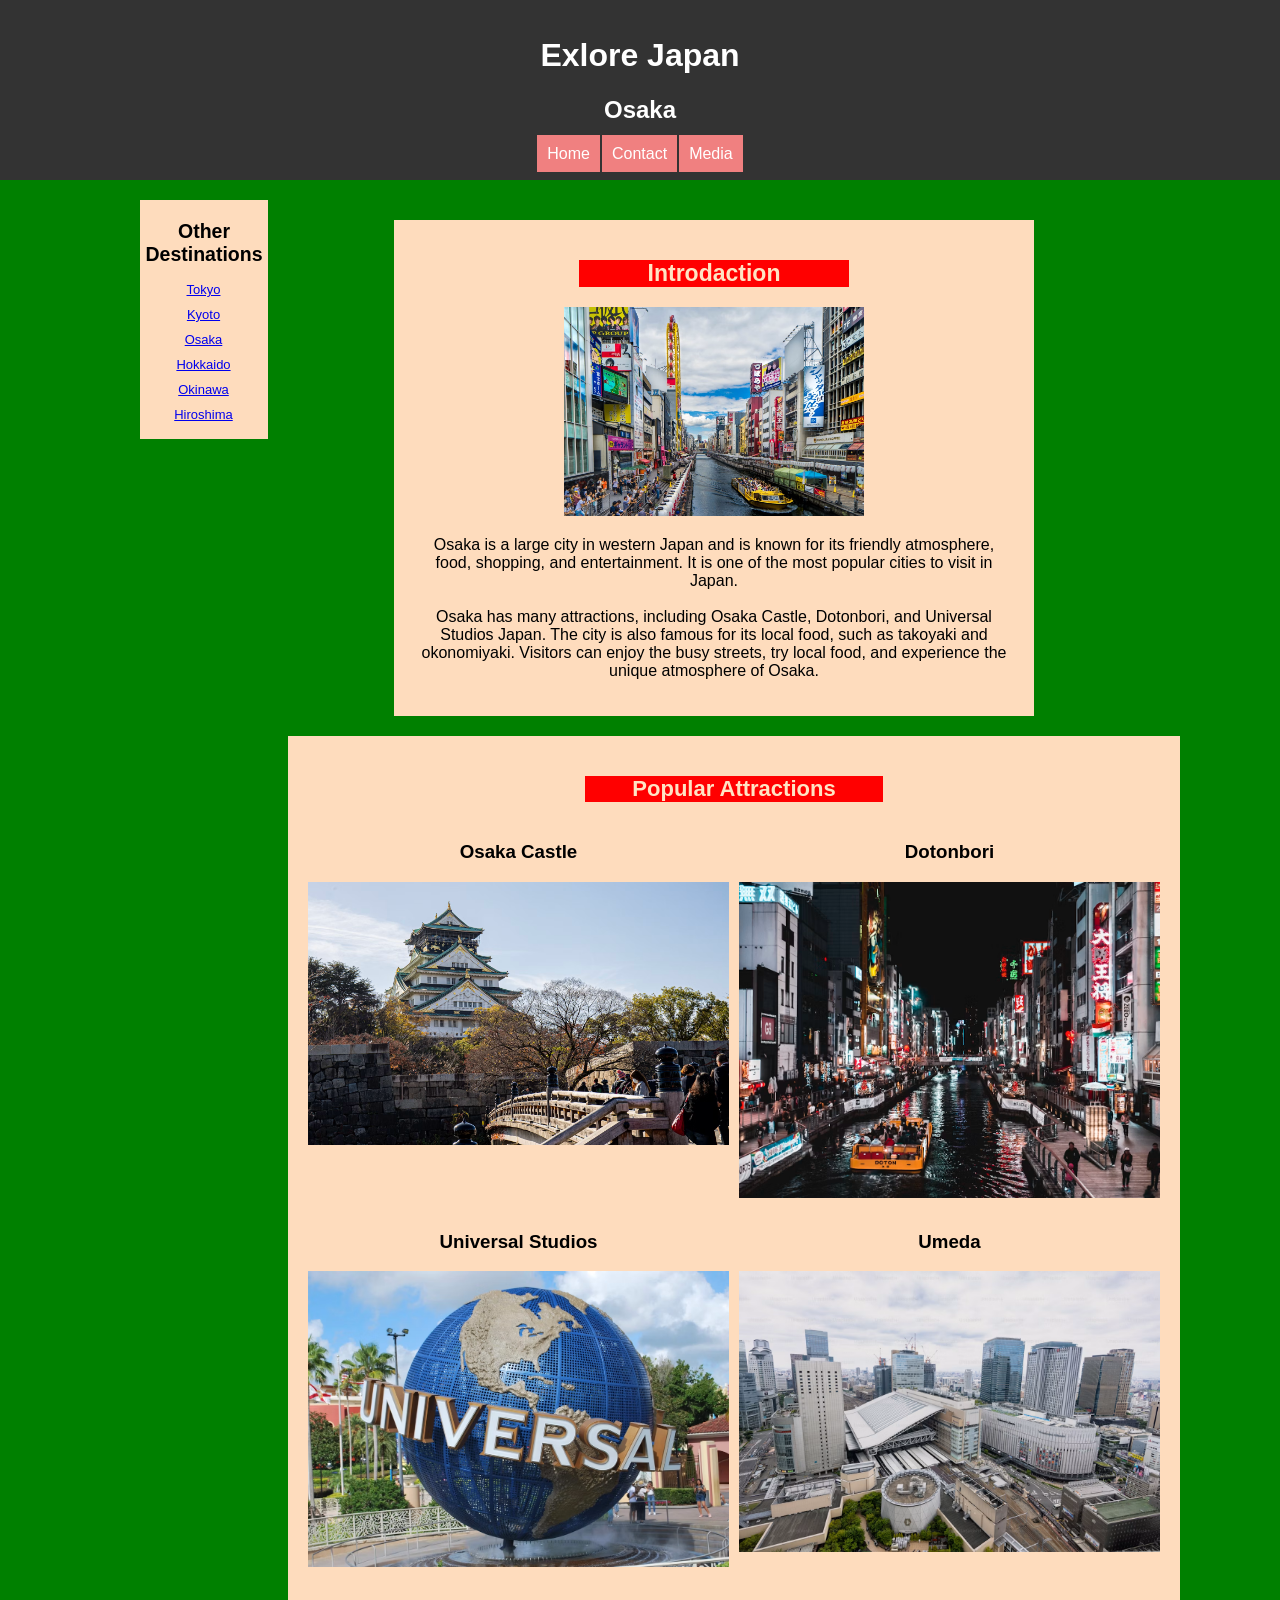
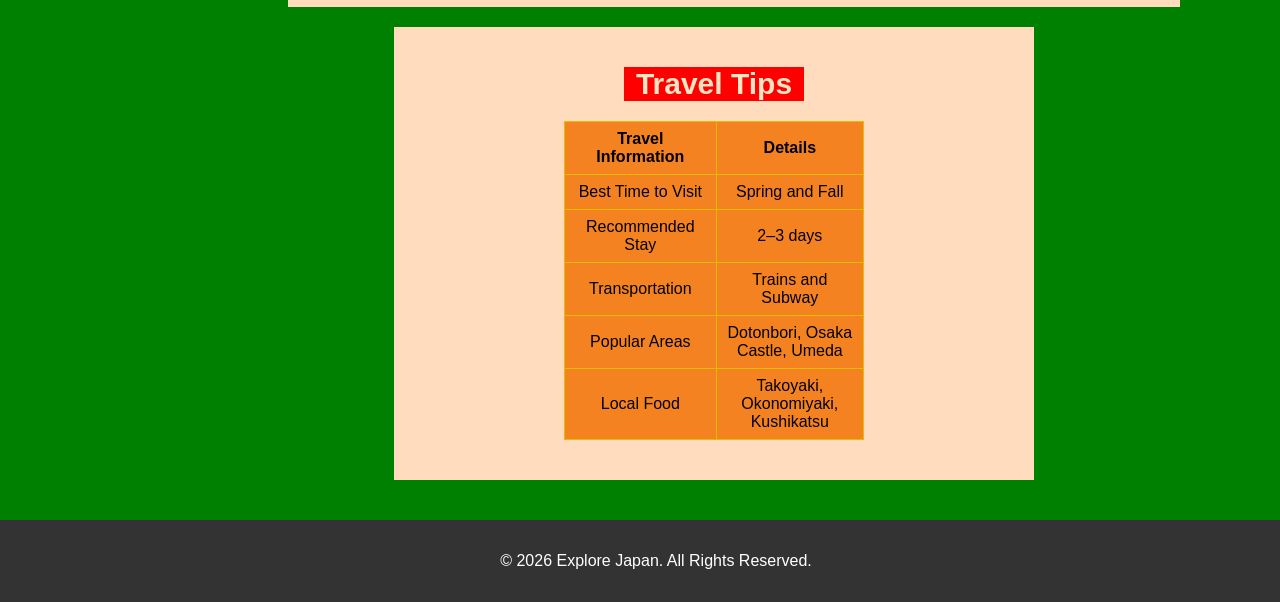
<file: Osaka.html>
<!doctype html>
<html lang="en">
  <head>
    <meta charset="UTF-8">
    <meta name="viewport" content="width=device-width, initial-scale=1.0">
    <title>Exlore Japan - Osaka</title>
    <link rel="stylesheet" href="main.css">
    <link rel="shortcut icon" href="images/JAPAN-icon.svg">

    <style>
      body {
        text-align: center;
      }
    </style>
  </head>
  <body>
    <header>
      <h1>Exlore Japan</h1>
      <h2>Osaka</h2>
      <nav>
        <ul>
          <li><a href="index.html">Home</a></li>
          <li><a href="Contact.html">Contact</a></li>
          <li><a href="Media.html">Media</a></li>
        </ul>
      </nav>
    </header>
    <div class="MCC">
      <aside id="secondary-menu">
        <h2>Other Destinations</h2>
        <ul>
          <li><a href="Tokyo.html">Tokyo</a></li>
          <li><a href="Kyoto.html">Kyoto</a></li>
          <li><a href="Osaka.html">Osaka</a></li>
          <li><a href="Hokkaido.html">Hokkaido</a></li>
          <li><a href="Okinawa.html">Okinawa</a></li>
          <li><a href="Hiroshima.html">Hiroshima</a></li>
        </ul>
      </aside>
      <main>
        <section id="Introdaction">
          <h2>Introdaction</h2>
          <img src="images/Osaka.avif" alt="Osaka" width="300">
          <p>
            Osaka is a large city in western Japan and is known for its friendly
            atmosphere, food, shopping, and entertainment. It is one of the most
            popular cities to visit in Japan.
            <br><br>
            Osaka has many attractions, including Osaka Castle, Dotonbori, and
            Universal Studios Japan. The city is also famous for its local food,
            such as takoyaki and okonomiyaki. Visitors can enjoy the busy
            streets, try local food, and experience the unique atmosphere of
            Osaka.
          </p>
        </section>
        <section id="Attractions">
          <h2>Popular Attractions</h2>
          <ul>
            <li>
              <h3>Osaka Castle</h3>
              <img
                src="images/Osaka-Castle.avif"
                alt="Osaka Castle"
                width="200">
            </li>
            <li>
              <h3>Dotonbori</h3>
              <img src="images/Dotonbori.avif" alt="Dotonbori" width="200">
            </li>
            <li>
              <h3>Universal Studios</h3>
              <img
                src="images/Universal-Studios.avif"
                alt="Universal Studios"
                width="200">
            </li>
            <li>
              <h3>Umeda</h3>
              <img src="images/Umeda.avif" alt="Umeda" width="200">
            </li>
          </ul>
        </section>
        <section id="Travel-Tips">
          <h2>Travel Tips</h2>
          <table style="width: 1000px">
            <thead>
              <tr>
                <th>Travel Information</th>
                <th>Details</th>
              </tr>
            </thead>
            <tbody>
              <tr>
                <td>Best Time to Visit</td>
                <td>Spring and Fall</td>
              </tr>
              <tr>
                <td>Recommended Stay</td>
                <td>2–3 days</td>
              </tr>
              <tr>
                <td>Transportation</td>
                <td>Trains and Subway</td>
              </tr>
              <tr>
                <td>Popular Areas</td>
                <td>Dotonbori, Osaka Castle, Umeda</td>
              </tr>
              <tr>
                <td>Local Food</td>
                <td>Takoyaki, Okonomiyaki, Kushikatsu</td>
              </tr>
            </tbody>
          </table>
        </section>
      </main>
    </div>
    <footer>
      <p>&copy; 2026 Explore Japan. All Rights Reserved.</p>
    </footer>
  </body>
</html>
</file>
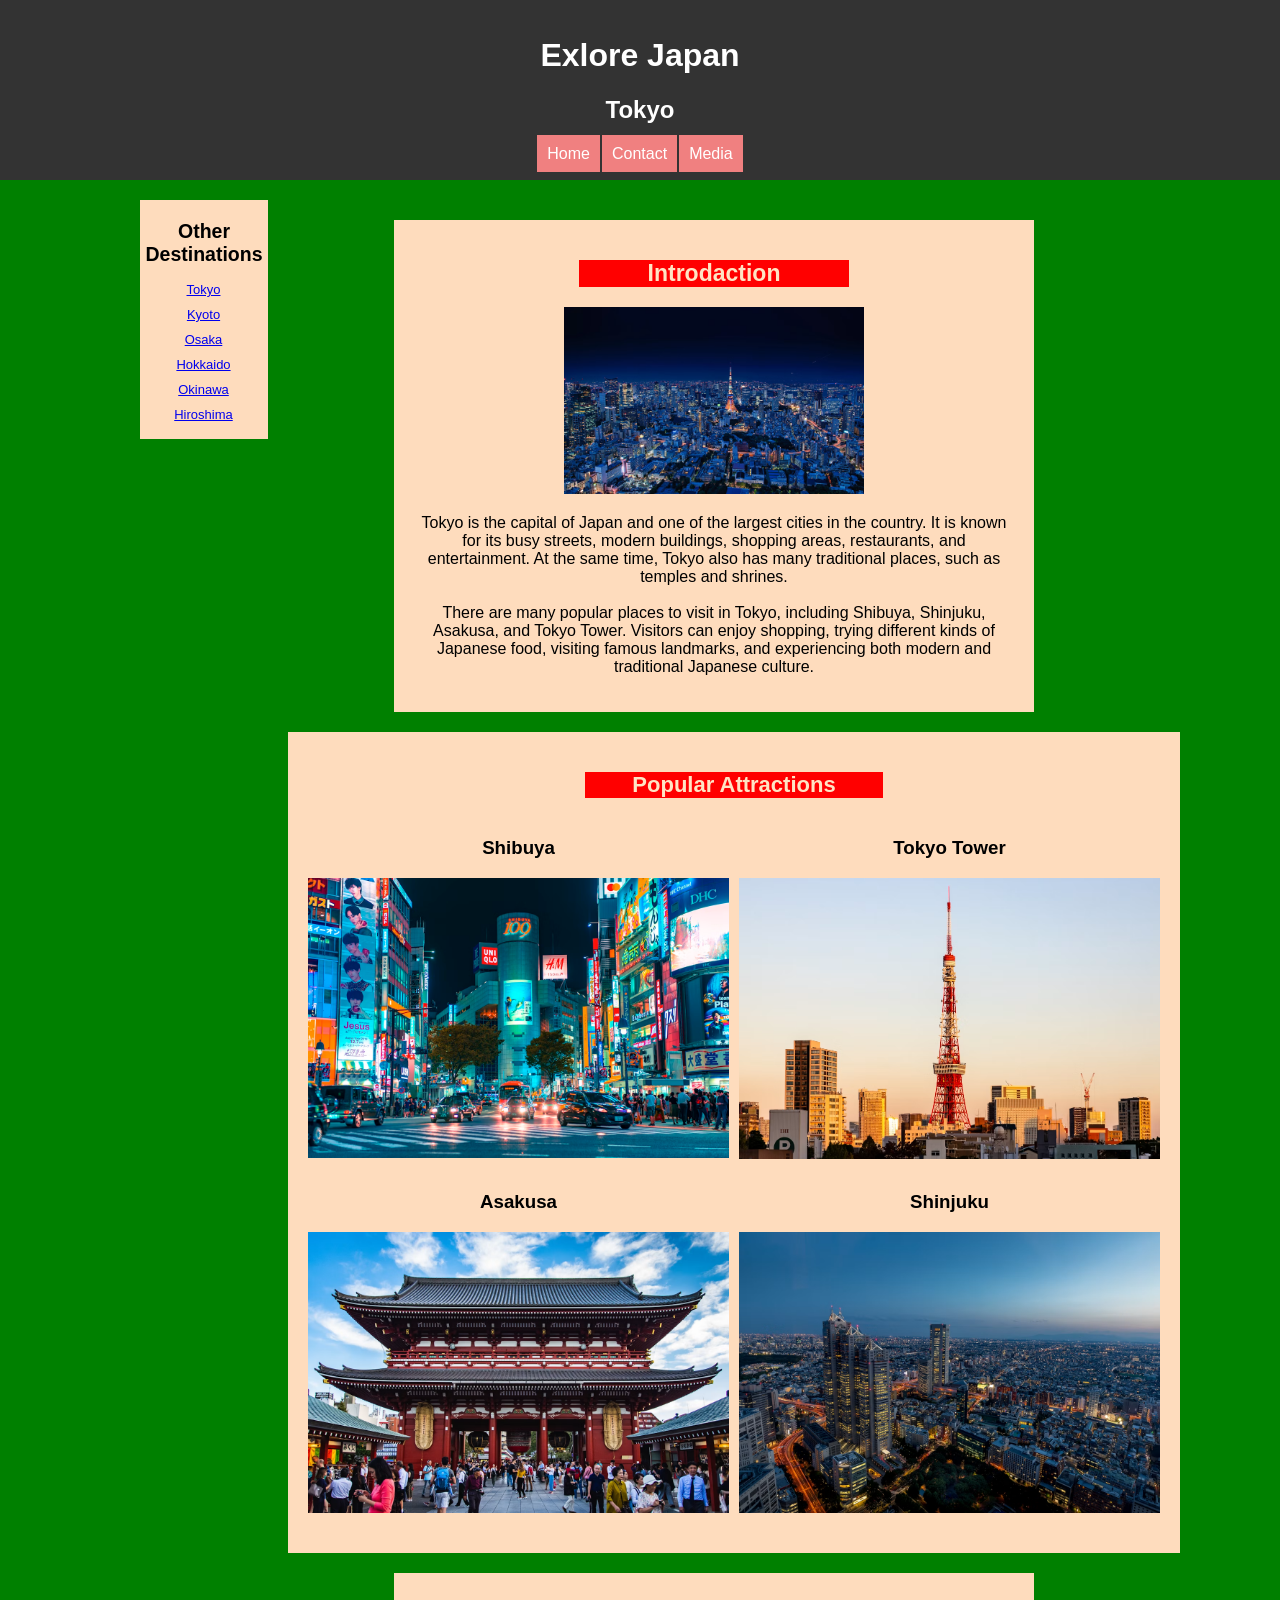
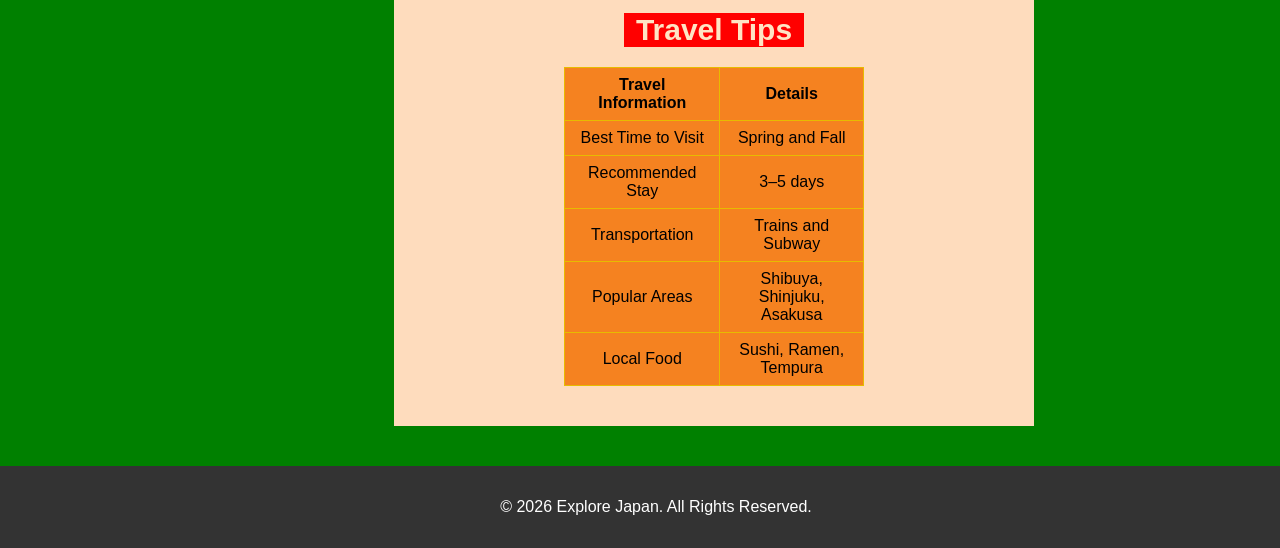
<file: Tokyo.html>
<!doctype html>
<html lang="en">
  <head>
    <meta charset="UTF-8">
    <meta name="viewport" content="width=device-width, initial-scale=1.0">
    <title>Exlore Japan - Tokyo</title>
    <link rel="stylesheet" href="main.css">
    <link rel="shortcut icon" href="images/JAPAN-icon.svg">

     <style>
        body {
            text-align: center;
        }
     </style>

  </head>
  <body>
    <header>
      <h1>Exlore Japan</h1>
      <h2>Tokyo</h2>
      <nav>
        <ul>
          <li><a href="index.html">Home</a></li>
          <li><a href="Contact.html">Contact</a></li>
          <li><a href="Media.html">Media</a></li>
        </ul>
      </nav>
    </header>
    <div class="MCC">
      <aside id="secondary-menu">
        <h2>Other Destinations</h2>
        <ul> 
        <li><a href="Tokyo.html">Tokyo</a></li>
        <li><a href="Kyoto.html">Kyoto</a></li>
        <li><a href="Osaka.html">Osaka</a></li>
        <li><a href="Hokkaido.html">Hokkaido</a></li>
        <li><a href="Okinawa.html">Okinawa</a></li>
        <li><a href="Hiroshima.html">Hiroshima</a></li>
        </ul>
      </aside>
    <main>
      <section id="Introdaction">
        <h2>Introdaction</h2>
        <img src="images/Tokyo.avif" alt="Tokyo" width="300"> 
        <p>
          Tokyo is the capital of Japan and one of the largest cities in the
          country. It is known for its busy streets, modern buildings, shopping
          areas, restaurants, and entertainment. At the same time, Tokyo also
          has many traditional places, such as temples and shrines.
          <br><br>
          There are many popular places to visit in Tokyo, including Shibuya,
          Shinjuku, Asakusa, and Tokyo Tower. Visitors can enjoy shopping,
          trying different kinds of Japanese food, visiting famous landmarks,
          and experiencing both modern and traditional Japanese culture.
        </p>
      </section>
      <section id="Attractions">
        <h2>Popular Attractions</h2>
        <ul>
            <li>
                <h3>Shibuya</h3>
                <img src="images/shibuya.avif" alt="Sibuya" width="200">
            </li>
            <li>
                <h3>Tokyo Tower</h3>
                <img src="images/Tokyo-Tower.avif" alt="Tokyo Tower" width="200">
            </li>
            <li>
                <h3>Asakusa</h3>
                <img src="images/Asakusa.avif" alt="Asakusa" width="200">
            </li>
            <li>
                <h3>Shinjuku</h3>
                <img src="images/shinjuku.avif" alt="Shinjuku" width="200">
            </li>
        </ul>
      </section>
      <section id="Travel-Tips">
            <h2>Travel Tips</h2>
            <table style="width: 1000px;">
            <thead>
                <tr>
                    <th>Travel Information</th>
                    <th>Details</th>
                </tr>
            </thead>
            <tbody>
                <tr>
                    <td>Best Time to Visit</td>
                    <td>Spring and Fall</td>
                </tr>
                <tr>
                    <td>Recommended Stay</td>
                    <td>3–5 days</td>
                </tr>
                <tr>
                    <td>Transportation</td>
                    <td>Trains and Subway</td>
                </tr>
                <tr>
                    <td>Popular Areas</td>
                    <td>Shibuya, Shinjuku, Asakusa</td>
                </tr>
                <tr>
                    <td>Local Food</td>
                    <td>Sushi, Ramen, Tempura</td>
                </tr>
            </tbody>
            </table>
      </section>
    </main>
    </div>
    <footer>
      <p>&copy; 2026 Explore Japan. All Rights Reserved.</p>
    </footer>
  </body>
</html>
</file>
<file: main.css>
body {
    font-family: Arial, sans-serif;
    margin: 0;
    padding: 0;
    background-color: #008000;
}

h1,
h2,
h3 {
    text-align: center;
}

nav {
    list-style-type: none;


}


nav ul {
    list-style: none;
    padding: 0;
    margin: 0;
    display: flex;
    justify-content: center;
}


nav li {
    margin: 1px;
}

nav a {
    color: #fff;
    text-decoration: none;
    background-color: lightcoral;
    padding: 10px;
}

nav a:hover {
    color: red;
    background-color: black;
}

header {
    background-color: #333;
    color: #fff;
    padding: 1em;
    text-align: center;
}

footer {
    background-color: #333;
    color: #fff;
    text-align: center;
    padding: 1em;
    bottom: 0;
    width: 100%;
}

/*Regional introduction design*/
#Introdaction {
    text-align: center;
    background-color: #FEDCBD;
    margin: 730px auto;
    width: 100%;
    max-width: 600px;
    padding: 20px;
    margin-bottom: 20px;
    margin-top: 20px;
}

#Introdaction h2 {
    background-color: red;
    color: bisque;
    width: 45%;
    margin: 20px auto;
    font-size: 23px;
}

#Introdaction address {
    padding: 20px;
    font-size: x-large;
}

#Attractions {
    text-align: center;
    background-color: #FEDCBD;
    width: 100%;
    max-width: 900px;
    padding: 20px;
    margin: 20px auto;
}

#Attractions h2 {
    background-color: red;
    color: bisque;
    width: 35%;
    margin: 20px auto;
    font-size: 22px;
}

#Attractions ul {
    list-style: none;
    display: grid;
    grid-template-columns: repeat(2, 1fr);
    padding: 0;
    gap: 10px;
}

#Attractions li {
    width: 100%;
}

#Attractions img {
    width: 100%;
    height: auto;
}

#Travel-Tips {
    text-align: center;
    background-color: #FEDCBD;
    margin: 20px auto;
    width: 100%;
    max-width: 600px;
    padding: 20px;
    margin-bottom: 20px;
    margin-top: 20px;
}


#Travel-Tips li {
   list-style: none;
}

#Travel-Tips table {
   background-color: #F58220;
   border-collapse: collapse;
    width: 60%;
    max-width: 300px;
    margin: 20px auto;
}

#Travel-Tips h2 {
    background-color: red;
    color: bisque;
    width: 30%;
    margin: 20px auto;
    font-size: 30px;
}

#Travel-Tips th {
    border: 1px solid #E7BB00;
    padding: 0.5em;
    width: 150px;
    
}

#Travel-Tips td {
    border: 1px solid #E7BB00;
    padding: 0.5em;
    text-align: center;
    width: 150px;
}

.MCC {
    display: flex;
    align-items: flex-start;
    gap: 20px;
    width: 80%;
    max-width: 1000px;
    margin: 20px auto;
}

main {
    flex: 1;
}

#secondary-menu {
    font-size: small;
    width:120px;
    padding: 4px;
    background-color: #FEDCBD;
}

#secondary-menu ul {
    list-style: none;
    padding: 0;
}

#secondary-menu li {
    margin-bottom: 10px;
    margin-right: 1px;
}

#secondary-menu a:hover {
    color: #F58220;
}

#Food {
    text-align: center;
    background-color: #FEDCBD;
    margin: 730px auto;
    width: 100%;
    max-width: 600px;
    padding: 20px;
    margin-bottom: 20px;
    margin-top: 20px;
}

#Food h2 {
    background-color: red;
    color: bisque;
    width: 45%;
    margin: 20px auto;
    font-size: 23px;
}

/*ContactForm*/
.contact-form {
    text-align: center;
    background-color: #FEDCBD;
    margin: 730px auto;
    width: 100%;
    max-width: 600px;
    padding: 50px;
    margin-bottom: 20px;
    margin-top: 20px;
}

.contact-form h2 {
    background-color: red;
    color: bisque;
    width: 100%;
    max-width: 200px;
    margin: 20px auto;
    font-size: 23px;
}

.contact-form label {
    background-color: #333;
    color: #FEDCBD;
    padding: 7px;
}

.contact-form input {
    background-color: #004000;
    color: #FEDCBD;
    padding: 7px;
}
</file>
